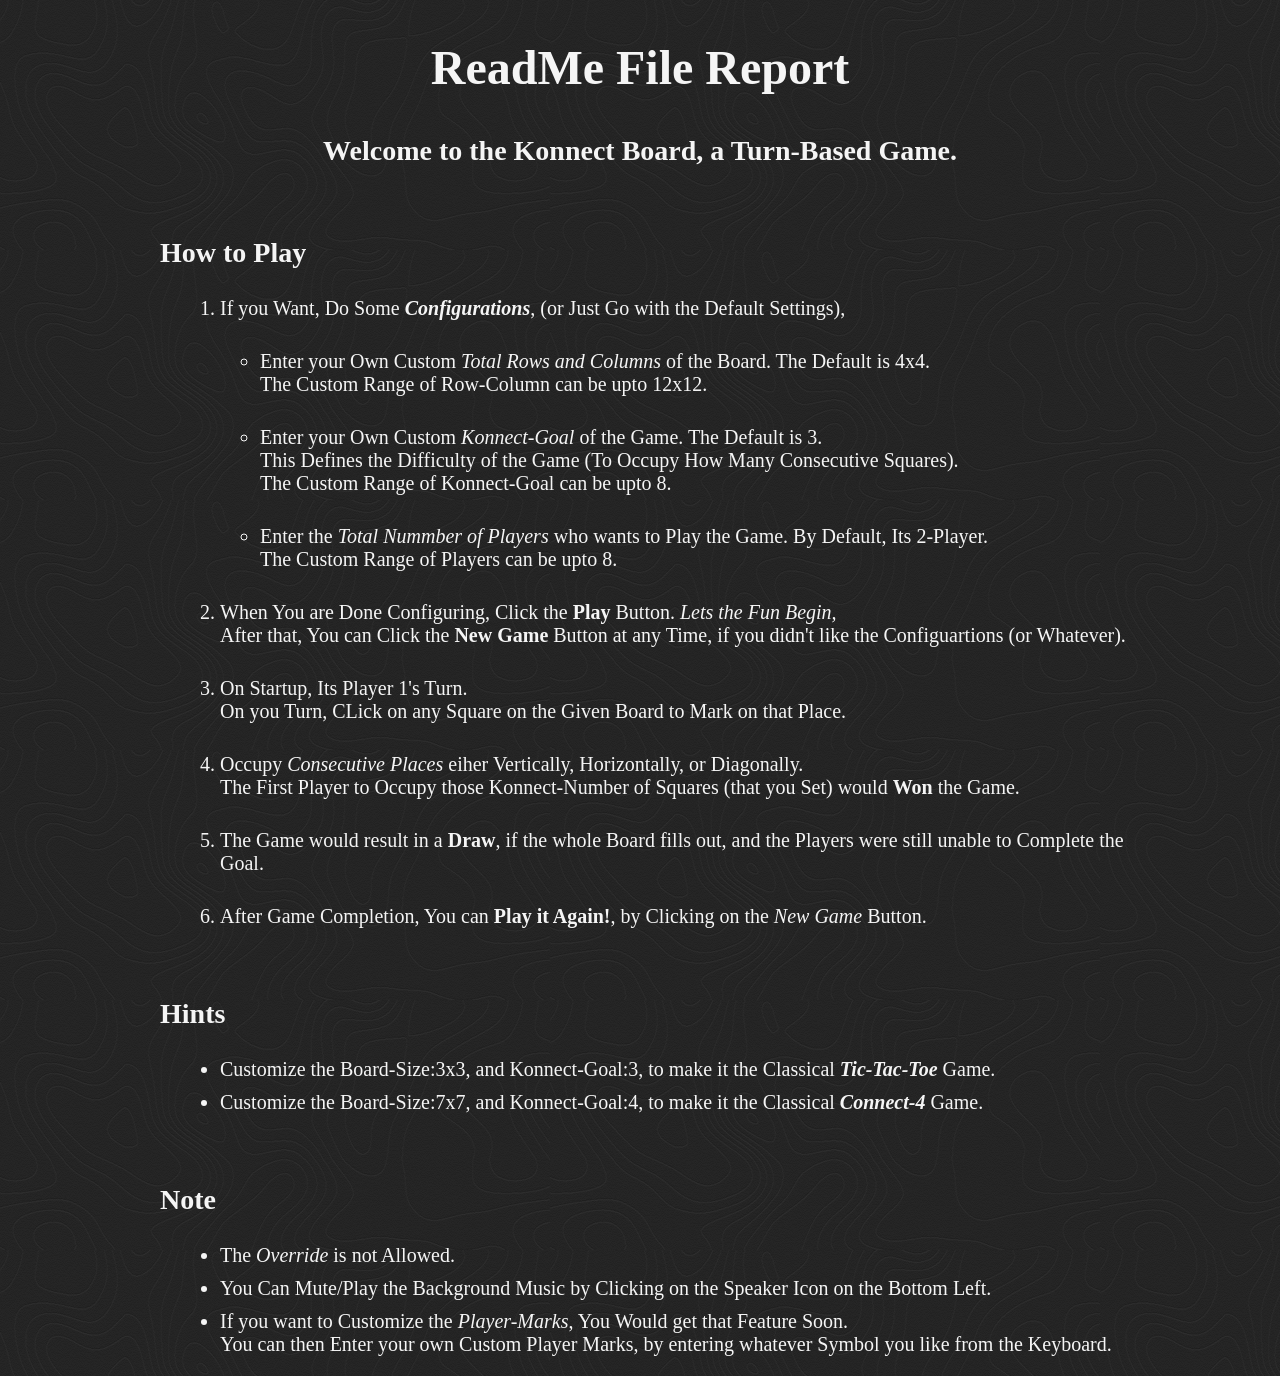
<file: ReadMe.html>
<!DOCTYPE html>
<html lang="en">

<head>

    <meta charset="UTF-8">
    <meta http-equiv="X-UA-Compatible" content="IE=edge">
    <meta name="viewport" content="width=device-width, initial-scale=1.0">
    <title>ReadMe File</title>
    <link rel="shortcut icon" href="Resources/ReadMe-TitleIcon.jpeg" type="image/jpg">
    
    <link rel="stylesheet" href="ReadMe.css">

</head>

<body>
    
    <h2>ReadMe File Report</h2>

    <h3>Welcome to the Konnect Board, a Turn-Based Game.</h3>

    <ol class="HowtoPlay List">
        <h3>How to Play</h3>

        <li>
            If you Want, Do Some <b><i>Configurations</i></b>, (or Just Go with the Default Settings), 
            
            <ul>
                <li>
                    Enter your Own Custom <i>Total Rows and Columns</i> of the Board. The Default is 4x4. <br>
                    The Custom Range of Row-Column can be upto 12x12. 
                </li>
    
                <li>
                    Enter your Own Custom <i>Konnect-Goal</i> of the Game. The Default is 3. <br>
                    This Defines the Difficulty of the Game (To Occupy How Many Consecutive Squares). <br>
                    The Custom Range of Konnect-Goal can be upto 8. 
                </li>
    
                <li>
                    Enter the <i>Total Nummber of Players</i> who wants to Play the Game. By Default, Its 2-Player. <br>
                    The Custom Range of Players can be upto 8. 
                </li>
            </ul>
        
        </li>

        <li>
            When You are Done Configuring, Click the <b>Play</b> Button. <i>Lets the Fun Begin,</i> <br>
            After that, You can Click the <b>New Game</b> Button at any Time, if you didn't like the Configuartions (or Whatever). 
        </li>
 
        <li>
            On Startup, Its Player 1's Turn. <br>
            On you Turn, CLick on any Square on the Given Board to Mark on that Place. 
        </li>

        <li>
            Occupy <i>Consecutive Places</i> eiher Vertically, Horizontally, or Diagonally. <br>
            The First Player to Occupy those Konnect-Number of Squares (that you Set) would <b>Won</b> the Game. 
        </li>

        <li>
            The Game would result in a <b>Draw</b>, if the whole Board fills out, and the Players were still unable to Complete the Goal. 
        </li>

        <li>
            After Game Completion, You can <b>Play it Again!</b>, by Clicking on the <i>New Game</i> Button.
        </li>

    </ol>

    <ul class="Hints List">
        <h3>Hints</h3>

        <li>
            Customize the Board-Size:3x3, and Konnect-Goal:3, to make it the Classical <b><i>Tic-Tac-Toe</i></b> Game. 
        </li>

        <li>
            Customize the Board-Size:7x7, and Konnect-Goal:4, to make it the Classical <b><i>Connect-4</i></b> Game. 
        </li>

    </ul>

    <ul class="Note List">
        <h3>Note</h3>

        <li>The <i>Override</i> is not Allowed. </li>

        <li>
            You Can Mute/Play the Background Music by Clicking on the Speaker Icon on the Bottom Left.
        </li>
        <li>
            If you want to Customize the <i>Player-Marks</i>, You Would get that Feature Soon. <br>
            You can then Enter your own Custom Player Marks, by entering whatever Symbol you like from the Keyboard. 
        </li>

    </ul>

</body>

</html>
</file>
<file: ReadMe.css>
* {
    box-sizing: border-box;
}
body {
    font-family: Georgia;
    background-image: url(Resources/Background.jpg);
    color: whitesmoke;
    margin: 10px 120px;
}

h2 {
    text-align: center;
    font-size: 48px;
}
h3 {
    font-size: 28px;
    text-align: center;
}

.List {
    font-size: 20px;
}
.List h3 {
    text-align: left;
    margin-top: 70px;
}

.List > li {
    margin-left: 60px;
    margin-bottom: 10px;
}
.HowtoPlay > li {
    margin-bottom: 30px; 
}

.HowtoPlay ul li {
    margin-top: 30px;
}
</file>
